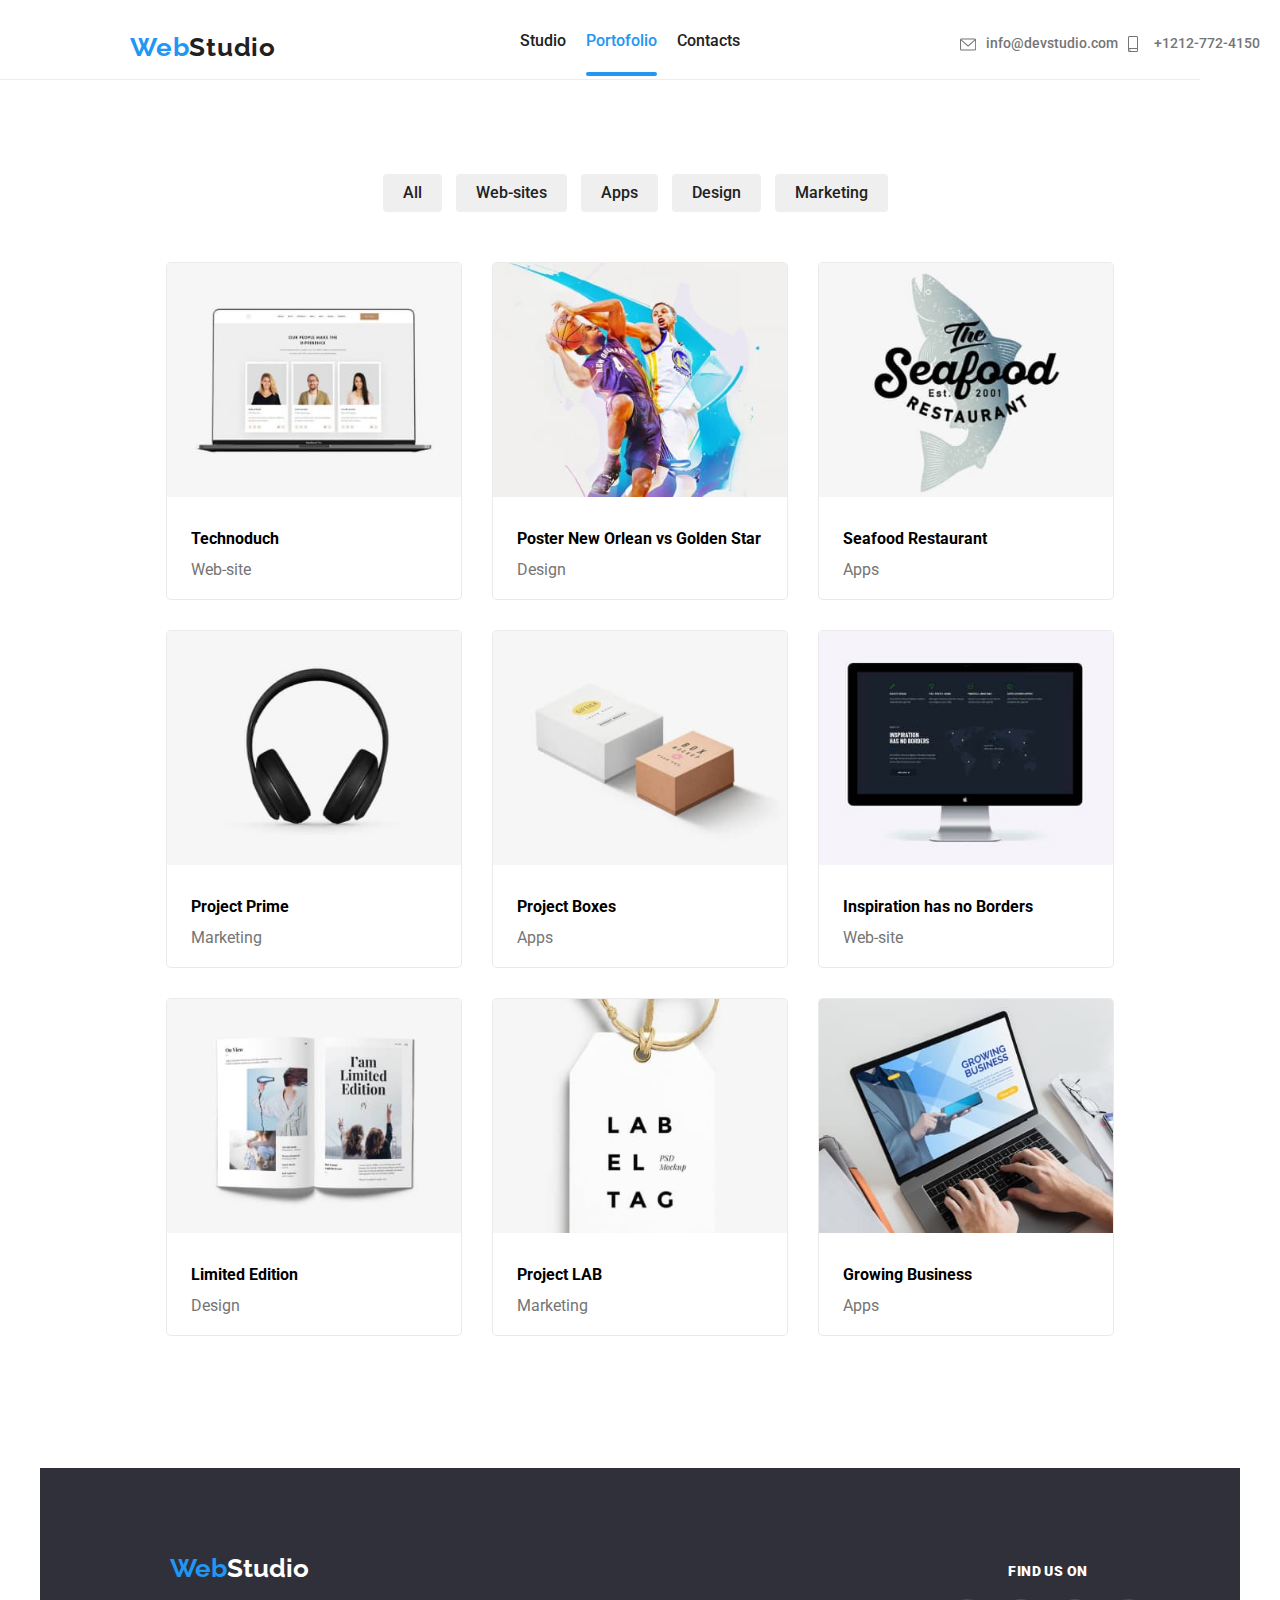
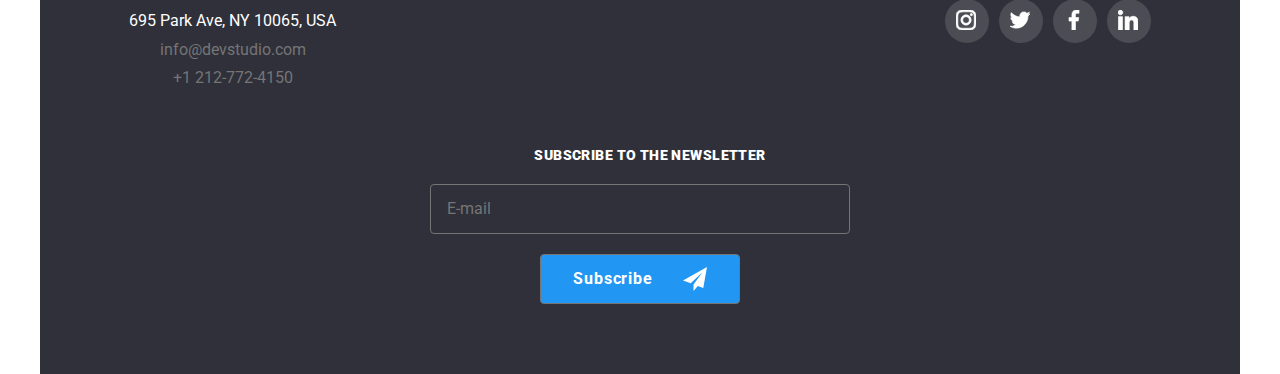
<file: portofolio.html>
<!DOCTYPE html>
<html lang="en">
<head>
        <meta charset="UTF-8">
    <meta name="viewport" content="width=device-width, initial-scale=1.0">
    <title>Portofoliu</title>
    <link rel="stylesheet" href="https://cdnjs.cloudflare.com/ajax/libs/modern-normalize/2.0.0/modern-normalize.css" />
    <link rel="preconnect" href="https://fonts.googleapis.com">
    <link rel="preconnect" href="https://fonts.gstatic.com" crossorigin>
    <link href="https://fonts.googleapis.com/css2?family=Raleway:ital,wght@0,100..900;1,100..900&family=Roboto:ital,wght@0,100;0,300;0,400;0,500;0,700;0,900;1,100;1,300;1,400;1,500;1,700;1,900&display=swap" rel="stylesheet">
    <link rel="stylesheet" href="./css/style.css" />

</head>
<body class="body">
    <!--Header section-->
    <header class="header">
        <a href="#WebStudio" class="header__logo"><p><b><span class="header__logo__web">Web</span>Studio</b></p></a>
<nav>  
        <ul class="first_list_header">
            <li>
                <a href="index.html">Studio</a>
            </li>
            <li>
              <a href="portofolio.html"><span class="second__list active">Portofolio</span></a>
            </li>
            <li>
                <a href="#Contacts">Contacts</a>
            </li>
        </ul>
    </nav>
<div class="header_info">
    <a href="mailto:info@devstudio.com"><svg class="svg_header"><use href="./images/icons.svg/symbol-defs.svg#icon-envelope" width="16"/></svg>info@devstudio.com</a>
    <a href="tel:+1212-772-4150"><svg class="svg_header"><use href="./images/icons.svg/symbol-defs.svg#icon-smartphone" width="10"/></svg>+1212-772-4150</a>
</div>
</header>
      

         <!--Portiunea principala a paginii web-->
        <main>
            <section class="section">
              <div class="container" class="flex-box">
                <div class="selection">
                <button type="button">All</button>
                <button type="button">Web-sites</button>
                <button type="button">Apps</button>
                <button type="button">Design</button>
                <button type="button">Marketing</button>
                </div>

                <!--Container cu carduri despre proiectele 1-3 realizate-->
                <div class="cards">
    
                <!--Container 1-->
                <div class="container__portofolio">
                    <div class="container__portofolio__img"><img src="./images/technoduck.jpg" alt="Images with Sara Grant, Luke Jacobs, Claire Olson " width="294"/>
                    <div class="overlay"><p>Technoduck is a state-of-the-art coronavirus distribution platform. Companies use this platform for digital espionage and attacks on competitors' secure servers.</p></div>
                    </div>
                    <div>
                        <p class="cards__title"><b>Technoduch</b></p>
                        <p class="cards__subtitle">Web-site</p>
                    </div>
                </div>
    
                <!--Container 2-->
                <div class="container__portofolio">
                    <div class="container__portofolio__img"><img src="./images/poster-new-orlean-vs-golden-star.jpg" alt="Basketball poster New Orlean vs Golden Star" width="294"/>
                    <div class="overlay"><p>Technoduck is a state-of-the-art coronavirus distribution platform. Companies use this platform for digital espionage and attacks on competitors' secure servers.</p></div>
                    </div>
                    <div>
                        <p class="cards__title"><b>Poster New Orlean vs Golden Star</b></p>
                        <p class="cards__subtitle">Design</p>
                    </div>
                </div>
    
                <!--Container 3-->
                <div class="container__portofolio">
                    <div class="container__portofolio__img"><img src="./images/seafood-restaurant.jpg" alt="Seafood restaurant logo" width="294"/>
                    <div class="overlay"><p>Technoduck is a state-of-the-art coronavirus distribution platform. Companies use this platform for digital espionage and attacks on competitors' secure servers.</p></div>
                    </div>
                    <div>
                        <p class="cards__title"><b>Seafood Restaurant</b></p>
                        <p class="cards__subtitle">Apps</p>
                    </div>
                </div>
            <!--Container cu carduri despre proiectele 4-6 realizate-->
            <div class="cards">
    
                <!--Container 4-->
                <div class="container__portofolio">
                    <div class="container__portofolio__img"><img src="./images/project-prime.jpg" alt="Headphones image" width="294"/>
                    <div class="overlay"><p>Technoduck is a state-of-the-art coronavirus distribution platform. Companies use this platform for digital espionage and attacks on competitors' secure servers.</p></div>
                    </div>
                    <div>
                        <p class="cards__title"><b>Project Prime</b></p>
                        <p class="cards__subtitle">Marketing</p>
                    </div>
                </div>
    
                <!--Container 5-->
                <div class="container__portofolio">
                    <div class="container__portofolio__img"><img src="./images/project-boxes.jpg" alt="Project Boxes image" width="294"/>
                    <div class="overlay"><p>Technoduck is a state-of-the-art coronavirus distribution platform. Companies use this platform for digital espionage and attacks on competitors' secure servers.</p></div>
                    </div>
                    <div>
                        <p class="cards__title"><b>Project Boxes</b></p>
                        <p class="cards__subtitle">Apps</p>
                    </div>
                </div>
    
                <!--Container 6-->
                <div class="container__portofolio">
                    <div class="container__portofolio__img"><img src="./images/inspiration-has-no-borders.jpg" alt="Web-site with worldmap image" width="294"/>
                    <div class="overlay"><p>Technoduck is a state-of-the-art coronavirus distribution platform. Companies use this platform for digital espionage and attacks on competitors' secure servers.</p></div>
                    </div>
                    <div>
                        <p class="cards__title"><b>Inspiration has no Borders</b></p>
                        <p class="cards__subtitle">Web-site</p>
                    </div>
                </div>
            <!--Container cu carduri despre proiectele 7-9 realizate-->
            <div class="cards">
    
                <!--Container 7-->
                <div class="container__portofolio">
                    <div class="container__portofolio__img"><img src="./images/limited-edition.jpg" alt="Magazine I'am Limited Edition image" width="294"/>
                    <div class="overlay"><p>Technoduck is a state-of-the-art coronavirus distribution platform. Companies use this platform for digital espionage and attacks on competitors' secure servers.</p></div>
                    </div>
                    <div>
                        <p class="cards__title"><b>Limited Edition</b></p>
                        <p class="cards__subtitle">Design</p>
                    </div>
                </div>
    
                <!--Container 8-->
                <div class="container__portofolio">
                    <div class="container__portofolio__img"><img src="./images/project-lab.jpg" alt="Lab el tag image" width="294"/>
                    <div class="overlay"><p>Technoduck is a state-of-the-art coronavirus distribution platform. Companies use this platform for digital espionage and attacks on competitors' secure servers.</p></div>
                    </div>
                    <div>
                        <p class="cards__title"><b>Project LAB</b></p>
                        <p class="cards__subtitle">Marketing</p>
                    </div>
                </div>
    
                <!--Container 9-->
                <div class="container__portofolio">
                    <div class="container__portofolio__img"><img src="./images/growing-business.jpg" alt="Laptop with Growing Business window open image" width="294"/>
                    <div class="overlay"><p>Technoduck is a state-of-the-art coronavirus distribution platform. Companies use this platform for digital espionage and attacks on competitors' secure servers.</p></div>
                    </div>
                    <div>
                        <p class="cards__title"><b>Growing Business</b></p>
                        <p class="cards__subtitle">Apps</p>
                    </div>
                </div>
            </div>
        </div>
        </section>
        </main>

    
                <!--Footer section-->
                <footer class="footer" class="section">
                    <div>
                    <div class="footer__container"><a id="footer__logo" href="#"><p><b><span class="footer__logo__web">Web</span>Studio</b></p></a></div>
                    <div id="Contacts">
                        <address class="footer__address">
                            <a class="footer__address__map" href="https://www.mapquest.com/us/ny/new-york/10065-5024/695-park-ave-40.76874,-73.96518">695 Park Ave, NY 10065, USA</a><br>
                            <a href="mailto:info@devstudio.com">info@devstudio.com</a><br>
                            <a href="tel:+12127724150">+1 212-772-4150</a>
                        </address>
                    </div>
                </div>
                <div class="footer__social">
                    <h3 class="footer__social__title"><b>FIND US ON</b></h3>
                    <ul class="footer__social__list">
                        <li class="footer__social__item"><a href=""><svg class="footer__social__icon"><use href="./images/icons.svg/symbol-defs.svg#icon-instagram" width="20" height="20"/></svg></a></li>
                        <li class="footer__social__item"><a href=""><svg class="footer__social__icon"><use href="./images/icons.svg/symbol-defs.svg#icon-twitter" width="20" height="20"/></svg></a></li>
                        <li class="footer__social__item"><a href=""><svg class="footer__social__icon"><use href="./images/icons.svg/symbol-defs.svg#icon-facebook" width="20" height="20"/></svg></a></li>
                        <li class="footer__social__item"><a href=""><svg class="footer__social__icon"><use href="./images/icons.svg/symbol-defs.svg#icon-linkedin" width="20" height="20"/></svg></a></li>
                </div>
                <div>
                    <h3 class="footer-form__title"><b>Subscribe to the newsletter</b></h3>
                    <form class="footer-form">
                        <label class="footer-form__label"><input type="email" name="useremail" placeholder="E-mail" class="footer-form__input"/></label>
                        <button type="submit" class="footer-form__btn"><b>Subscribe</b>
                            <svg class="footer-form__svg"><use href="./images/icons.svg/symbol-defs.svg#icon-icon-send" width="24" height="24"/></svg>
                        </button>
                    </form>
                </div>
                </footer>
</body>
</html>
</file>
<file: css/style.css>
:root {
    --darkgray: #2F303A;
    --blue: #2196F3;
    --black: #212121;
    --semi-white: #EEEEEE;
    --modal-border: rgba(33, 33, 33, 0.2);
    --modal-color: rgba(117, 117, 117, 1);
    --gray: #757575;
    --modal-form-btn: rgba(0, 0, 0, 0.15);
    --icons-color: #AFB1B8;
    --shadow: #00000024;
    --light-shadow: #ada9a93d;
    --lightgray: #F5F4FA;
    --white: #ffffff;
    --border-color: #ECECEC;
    --primary-font: 'Roboto', sans-serif;
    --secondary-font: 'Raleway', sans-serif;
}
* {
    margin: 0;
    padding: 0;
}

html {
    box-sizing: border-box;
  }

img {
    display: block;
    max-width: 100%;
    height: auto;
}

/*Body section styling- first page */
.body {
    font-family: var(--primary-font);
    background-color: var(--white);
}

/* Header section style */
.header {
    display: flex;
    border-bottom: 1px solid var(--border-color);
    flex-wrap: nowrap;
    width: 100%;
    max-width: 1200px;
    border-top: none;
    border-left: none;
    border-right: none;
    justify-content: space-around;
    padding-top: 32px;
    padding-bottom: 32px;
    height: 80px;
}

.first_list_header .active::after {
    content: "";
    height: 4px;
    width: 100%;
    border-radius: 20px;
    position: absolute;
    background-color: var(--blue);
    top: 40px;
    left: 0;
    transition-duration: 250ms;
    transition-timing-function: cubic-bezier(0.4, 0, 0.2, 1);
    transition-property: width;
}

.header__logo {
    font-size: 26px;
    font-family: var(--secondary-font);
    line-height: 31px;
    letter-spacing: 0.03em;
    position: absolute;
    left: 0;
    transition-property: color;
    transition-duration: 250ms;
    transition-timing-function: cubic-bezier(0.4, 0, 0.2, 1);
}

.first_list_header {
    display: inline-block;
    list-style: none;
    gap: 20px;
    margin-left: 60px;
    font-weight: 500;
}

.first_list_header li{
    position: relative;
}

.header_info {
    list-style: none;
    font-size: 14px;
    display: none;
    gap: 40px;
    font-weight: 500;
}

.header_info a{
    color: var(--gray);
}

.svg_header {
    vertical-align: middle;
    width: 16px;
    height: 16px;
    margin-right: 10px;
}

.studio {
    color: var(--blue);
 }

.header__logo__web {
    color: var(--blue);
    padding-left: 30px;
}

.first_list_header {
display: flex;
}

.header_info a:hover {
    fill: var(--blue);
    stroke: var(--blue);
}

.header_info a:focus {
    fill: var(--blue);
    stroke: var(--blue);
}

.first_list_header li::after,
.first_list_header li:after {
    content: '';
    height: 4px;
    width: 0;
    border-radius: 20px;
    position: absolute;
    top: 40px;
    left: 0;
    background-color: var(--blue);
    transition-duration: 0.5s;
    transition-property: width;
}

.first_list_header li:hover::after,
.first_list_header li:hover:after {
    width: 100%;
}


button {
    transition-property: color, background-color, transform;
    transition-duration: 250ms, 250ms, 250ms;
}

button:hover{
    color: var(--white);
    background-color: var(--blue);
    transform: scale(1.1);
}


a {
    color: var(--black);
    text-decoration: none;
    transition-property: color;
    transition-duration: 250ms;
    transition-timing-function: cubic-bezier(0.4, 0, 0.2, 1);
}

a:hover{
    color: var(--blue);
}

a:focus{
    color: var(--blue);
}

/* Portiunea principala a paginii */
.title {
    font-size: 22px;
    text-align: center;
    background-image: linear-gradient(#00000020, #2f303a40),
    url(../images/header-background@1x.jpg);
    background-repeat: no-repeat;
    background-size: cover;
    line-height: 42px;
    letter-spacing: 0.06em;
    color: var(--white);
    text-shadow: 2px 2px 2px var(--black);
    padding-top: 182px;
    padding-bottom: 280px;
    margin-top: -94px;
}

.button {
    font-size: 16px;
    background-color: var(--blue);
    color: var(--white);
    line-height: 30px;
    border-radius: 4px;
    border: none;
    box-shadow: 5px 5px 32px -4px var(--black);
    letter-spacing: 0.06em;
    margin-top: 30px;
    cursor: pointer;
    width: 200px;
    height: 50px;
  }

  /* Hero-section */
.hero__section {
    display: flex;
    flex-wrap: wrap;
    margin-left: 15px;
    margin-right: 15px;
    margin-bottom: 30px;
}

.hero__section__svg {
    width: 70px;
    height: 70px;
}

.hero__section__background {
    text-align: center;
    background-color: var(--lightgray);
    width: 100%;
    max-width: 415px;
    height: 120px;
    margin-bottom: 30px;
    padding-top: 25px;
}
  
.hero__section__title {
    font-size: 14px;
    font-weight: 400;
    font-family: Roboto;
    line-height: 24px;
    letter-spacing: 0.03em;
    text-align: center;
 } 

 .hero__section__container {
    width: 100%;
    max-width: 428px;
    margin-bottom: 30px;
 }

 .hero__section__text {
    font-size: 14px;
    font-weight: 400;
    line-height: 24px;
    padding-top: 10px;
    margin-bottom: 30px;
    color: var(--gray);
    text-align: justify;
}


/* What we do section */
.what-we-do-section {
    display: none;
}

.what__we__do__images {
    display: flex;
    gap: 30px;
    justify-content: center;
    margin-top: 50px;
}
.what__we__do__title {
    font-size: 36px;
    text-align: center;
    text-shadow: 2px 2px 2px var(--shadow);
    margin-top: -94px;
}

.what__we__do__card{
    position: relative;
}
.what__we__do__card::after{
    content: '';
    display: block;
    position: absolute;
    bottom: 0;
    left: 0;
    width: 100%;
    height: 70px;
    background-color: var(--darkgray);
    opacity: 0.8;
}

.what__we__do__subtitle {
    position: absolute;
    bottom: 27px;
    color: var(--white);
    text-transform: uppercase;
    z-index: 3;
    font-size: 14px;
    left: 110px;
}

/* Our team section */

.our__team {
    background-color: var(--lightgray);
    margin-bottom: -94px;
    margin-top: -94px;
}

.our__team__members {
    display: flex;
    flex-wrap: wrap;
    gap: 30px;
    justify-content: center;
    padding-bottom: 60px;
}

.team__social__list {
    list-style: none;
    display: flex;
    gap: 10px;
    flex-wrap: wrap;
    justify-content: center;
    padding-bottom: 30px;
}

.team__social__item:hover .team__social__icon {
    fill: var(--white);
}

.team__social__item:hover{
    background-color: var(--blue);
}


.team__social__item:focus {
    background-color: var(--blue);
}

.team__social__item:focus .team__social__icon {
    fill: var(--white);
}

.team__social__icon {
    fill: var(--icons-color);
    padding: 11px 11px;
    height: 44px;
    width: 44px;
}

.team__social__item {
    width:44px;
    height: 44px;
    background-color: var(--white);
    border-radius: 100px;
    transition-property: background-color;
    transition-duration: 250ms;
    transition-timing-function: cubic-bezier(0.4, 0, 0.2, 1);
}

.our__team__title {
    font-size: 28px;
    line-height: auto;
    letter-spacing: 0.03em;
    text-align: center;
    text-shadow: 2px 2px 2px var(--shadow);
    padding-bottom: 30px;
    padding-top: 60px;
}

.containers {
    border-radius: 5px;
    background-color: var(--white);
    box-shadow: 1px 2px 1px var(--shadow);
    margin-left: 15px;
    margin-right: 15px;
}

.container__title {
    font-size: 16px;
    text-align: center;
    font-weight: 500;
    letter-spacing: 0.03em;
    line-height: auto;
    color: var(--black);
    margin-top: 30px;
    margin-bottom: 10px;
    }
    
.container__subtitle {
    font-size: 16px;
    font-weight: 400;
    text-align: center;
    line-height: 18.75px;
    color: var(--gray);
    margin-bottom: 30px;
    }

    /* Our regular customers section */
.regular__customers {
    font-size: 36px;
    text-align: center;
    padding-top: 94px;
}

.regular__customers__item {
   border: 1px solid var(--gray);
   border-radius: 4px;
   display: flex;
   padding: 15px 80px;
   width: 210px;
   height: 92px;
}

.regular__customers__list  {
    display: flex;
    flex-wrap: wrap;
    gap: 25px;
    list-style: none;
    justify-content: center;
    margin-top: 50px;
    margin-bottom: 94px;
}

.regular__customers__section li:hover,
.regular__customers__section li:focus   {
    border: 3px solid var(--blue);
}

.regular__customers__item:hover .icon__regular__customers,
.regular__customers__item:focus .icon__regular__customers {
    fill: var(--blue);
}

.regular__customers__section li,
.regular__customers__item .icon__regular__customers {
    transition-property: border, fill;
    transition-duration: 250ms, 250ms;
    transition-timing-function: cubic-bezier(0.4, 0, 0.2, 1);
}

.icon__regular__customers {
    height: 44px;
    fill: var(--icons-color);
    transition-property: fill;
    transition-duration: 250ms;
    transition-timing-function: cubic-bezier(0.4, 0, 0.2, 1);
}

.regular__customers__section li{
    transition-property: border;
    transition-duration: 250ms;
    transition-timing-function: cubic-bezier(0.4, 0, 0.2, 1);
}

    /* Footer section */
.footer {
    background-color: var(--darkgray);
    text-align: center;
    margin-top: -94px;
    padding-top: 50px;
    gap: 70px;
    margin-left: auto;
    margin-right: auto;
    max-width: 1200px;
}
.footer__container {
    padding-bottom: 28px;
    display: flex;
    flex-direction: column;
}

#footer__logo {
    font-family:var(--secondary-font);
    font-size: 26px;
    color: var(--white);
    transition-property: color;
    transition-duration: 250ms;
    transition-timing-function: cubic-bezier(0.4, 0, 0.2, 1);
}

#footer__logo:hover {
    color: var(--blue);
}
    
.footer__logo__web {
    font-family: inherit;
    color: var(--blue);
    line-height: normal;
}

.footer__address a {
    display: inline-block;
    padding-bottom: 10px;
    color: var(--gray);
    font-style: normal;
    transition-property: color;
    transition-duration: 250ms;
    transition-timing-function: cubic-bezier(0.4, 0, 0.2, 1);
}

.footer__address a:hover {
    color: var(--blue);
}

.footer__address a:focus {
    color: var(--blue);
}

.footer__social__title {
    color: var(--white);
    font-size: 14px;
    padding-bottom: 20px;
    letter-spacing: 0.03em;
}

.footer__social__list {
    list-style: none;
    display: flex;
    flex-wrap: wrap;
    gap: 10px;
    margin: 0 auto;
    margin-bottom: 60px;
}

.footer__social__list>.footer__social__item {
    background-color: var(--light-shadow);
    border-radius: 100px;
    transition-property: background-color;
    transition-duration: 250ms;
    transition-timing-function: cubic-bezier(0.4, 0, 0.2, 1);
}

.footer__social__icon {
    padding: 11px 11px;
    fill: var(--white);
    stroke: var(--white);
    height: 44px;
    width: 44px;
}

.footer__social__list>.footer__social__item:hover {
    background-color: var(--blue);
}

.footer__social {
    display: flex;
    flex-wrap: wrap;
    margin-top: 60px;
    flex-direction: column;
}

.footer__social__item {
    width:44px;
    height: 44px;
}

.footer-form__title {
    text-transform: uppercase;
    font-size: 14px;
    letter-spacing: 0.03em;
    color: var(--white);
    padding-left: 20px;
    margin-bottom: 20px;
    line-height: auto;
}


.footer-form__input {
    display: flex;
    width: 100%;
    max-width: 420px;
    margin-left: 15px;
    align-content: center;
    width: 420px;
    height: 50px;
    cursor: pointer;
    margin: 0 auto;
    outline: none;
    padding: 15px;
    background-color: var(--darkgray);
    border: 1px solid var(--gray);
    border-radius: 4px;
    padding-left: 16px;
    color: var(--white);
}

.footer-form__svg {
    width: 24px;
    height: 24px;
    margin-left: 25px;
    vertical-align: middle;
    fill: var(--white);
    transition-property: fill;
    transition-duration: 250ms;
    transition-timing-function: cubic-bezier(0.4, 0, 0.2, 1);
}

.footer-form__btn:hover svg,
.footer-form__btn:focus svg {
    fill: var(--blue);
}

.footer-form__input:hover {
    border: 1px solid var(--blue);
}

.footer-form__btn {
    font-family: inherit;
    max-width: 200px;
    width: 100%;
    height: 50px;
    text-align: center;
    background-color: var(--blue);
    font-size: 16px;
    letter-spacing: 0.06em;
    color: var(--white);
    line-height: 30px;
    cursor: pointer;
    border: 1px solid var(--gray);
    border-radius: 4px;
    margin-top: 20px;
    margin-bottom: 70px;
    transition-property: color, background-color, transform;
    transition-duration: 250ms, 250ms, 250ms;
    transition-timing-function: cubic-bezier(0.4, 0, 0.2, 1);
}

.footer-form__btn:focus,
.footer-form__btn:hover {
    background-color: var(--white);
    color: var(--blue);
    transform: scale(1.1);
}

/* Second page styling */
.second__list {
    color: var(--blue);
}

.line {
    border-bottom: 4px solid red;
    position: absolute;
    top: 20px;
}

/* Portiunea principala a paginii */
.selection {
    text-align: center;
    border: var(--blue);
}


.selection>button {
    font-weight: 500;
    font-size: 16px;
    color: var(--black);
    border: none;
    padding: 10px 20px;
    margin-right: 10px;
    margin-bottom: 50px;
    border-radius: 4px;
    font-family: inherit;
    cursor: pointer;
    transition-property: background-color, color, box-shadow;
    transition-duration: 250ms;
    transition-timing-function: cubic-bezier(0.4, 0, 0.2, 1);
}

.selection>button:hover {
    background-color: var(--blue);
    color: var(--white);
    box-shadow: 2px 2px 2px var(--gray);
  }

.selection>button:focus {
    background-color: var(--blue);
    color: var(--white);
    border: none;
    box-shadow: 2px 2px 2px var(--gray);
    cursor: pointer;
  }

  /*Container cu carduri despre proiectele realizate*/

.cards {
    display: flex;
    justify-content: center;
    gap: 30px;
    padding-bottom: 44px;
    flex-wrap: wrap;
}

.container__portofolio {
    display: flex;
    flex-direction: column;
    gap: 4px;
    border: 0.2px solid var(--light-shadow);
    border-radius: 5px;
    background-color: var(--white); 
    position: relative;
    overflow: hidden;
    transition-property: -webkit-box-shadow;
    transition-duration: 250ms;
    transition-timing-function: cubic-bezier(0.4, 0, 0.2, 1);
}

.overlay {
    position: absolute;
    opacity: 0;
    left: 0;
    top: 0;
    width: 100%;
    padding: 63px 24px 91px 24px;
    transition-property: transform;
    transform: translateY(100%);
    transition-duration: 250ms;
    background-color: var(--blue);
    color: var(--white);
    font-size: 16px;
}

.container__portofolio__img {
    position: relative;
    overflow: hidden;
}

.container__portofolio:hover .overlay{
    transform: translateY(0);
    opacity: 0.9;
    width: 100%;
}

.container__portofolio:hover{
    box-shadow: 5px 6px 10px -6px rgba(115,115,115,1);
}

.cards__title {
    font-size: 16px;
    padding-bottom: 4px;
    padding-top: 20px;
    padding-left: 24px;
    line-height: 36px;
}

.cards__subtitle {
    font-size: 16px;
    color: var(--gray);
    padding-bottom: 20px;
    padding-left: 24px;
}

.container {
    max-width: 1200px;
    width: 100%;
    margin: 0 auto;
  }

.section {
    padding-top: 94px;
    padding-bottom: 94px;
  }

  a[href*="https://www.mapquest.com/us/ny/new-york/10065-5024/695-park-ave-40.76874,-73.96518"] {
    color: var(--white);
  }

  /*Style pentru modal*/
  .is-hidden {
    visibility: hidden;
    opacity: 0;
    pointer-events: none;
  }

  [data-modal] {
    height: 100%;
    width: 100%;
    position: fixed;
    top: 0;
    left: 0;
    background-color: rgba(0, 0, 0, 0.5);
    z-index: 5;
}

.is-hidden [data-modal-content] {
    transform: translate(-50%,-50%) scale(0.5);
}

  [data-modal-content] {
    width: 400px;
    height: 609px;
    background-color: var(--white);
    position: absolute;
    top: 50%;
    left: 50%;
    transform: translate(-50%,-50%) scale(1);
    padding: 40px 40px;
    transition-duration: 1s;
    box-shadow: var(--light-shadow);
    border-radius: 4px;
  }

  [data-modal-close] {
    position: absolute;
    font-size: 18px;
    top: 14px;
    right: 14px;
    padding: 3px 8px;
    border: 0.2px solid var(--lightgray);
    border-radius: 100%;
  }

.modal-title {
    font-weight: 700;
    font-size: 20px;
    text-align: center;
    line-height: 22.44px;
    letter-spacing: 0.03em;
}

.modal-form {
    padding: 12px 0px;
    display: flex;
    flex-direction: column;
    gap: 12px;
}

.modal-form__position {
    display: flex;
    flex-direction: column;
    font-weight: 400;
    font-size: 12px;
    line-height: 14px;
    letter-spacing: 0.01em;
    color: var(--modal-color);
    position: relative;
}

.modal-form__position svg {
    position: absolute;
    width: 18px;
    height: 18px;
    top: 26px;
    left: 7px;
}

.modal-form__input[type="checkbox"] {
    display: none;
}

.modal-form__input[type="checkbox"]:checked + .replace-checkbox {
    background-color: var(--blue);
    border-color: var(--blue);
}

.modal-checkbox__position svg {
    position: absolute;
    height: 12px;
    width: 12px;
    top: -2px;
    left: -2px;
    display: none;
    fill: var(--white);
}

.modal-form__input[type="checkbox"]:checked + .modal-checkbox__position svg{
    display: block;
}

.modal-checkbox__position {
    position: relative;
    width: 10px;
    height: 10px;
    border: 1.5px solid var(--black);
    border-radius: 2px;
}

.modal-form__position input:focus + svg,
.modal-form__position input:hover + svg {        
    fill: var(--blue);
}

.modal-form__position input {
    padding-left: 30px;
    transition-property: fill;
    transition-duration: 250ms;
    transition-timing-function: cubic-bezier(0.4, 0, 0.2, 1);
}

.modal-form__input {
    outline: none;
    margin-top: 4px;
    border-radius: 4px;
    max-width: 100%;
    width: 400px;
    height: 35px;
    cursor: pointer;   
    border: 1px solid var(--modal-border);
    padding-left: 12px;
    transition-property: border-color;
    transition-duration: 250ms;
    transition-timing-function: cubic-bezier(0.4, 0, 0.2, 1);
}

.modal-form__comments {
    outline: none;
    margin-top: 4px;
    border-radius: 4px;
    height: 120px;
    cursor: pointer;   
    border: 1px solid var(--modal-border);
    padding-left: 12px;
    padding-top: 5px;
    transition-property: border-color;
    transition-duration: 250ms;
    transition-timing-function: cubic-bezier(0.4, 0, 0.2, 1);
}

.modal-form__input:hover,
.modal-form__comments:hover,
.modal-form__input:focus,
.modal-form__comments:focus {
    border-color: var(--blue);
}

.modal-form__checked {
    flex-direction: row;
    align-items: center;
    font-size: 10px;
    font-weight: 400;
    line-height: 24px;
    letter-spacing: 0.03em;
    text-align: left;
    gap: 10px;
    justify-content: center;
}

.conditions {
    color: var(--blue);
    text-decoration: underline;
    margin-left: -5px;
    font-size: 10px;
}

.modal-form__btn {
    width: 200px;
    height: 50px;
    background-color: var(--blue);
    box-shadow: 0px 4px 4px 0px var(--modal-form-btn);
    border: none;
    outline: none;
    cursor: pointer;
    color: var(--white);
    font-size: 16px;
    font-weight: 700;
    line-height: 30px;
    letter-spacing: 0.06em;
    text-align: center;
    border-radius: 4px;
    margin: 0 auto;
}

.js-menu-container {
    display: none;
    width: 100%;
    height: 796px;
    background-color: var(--white);
    position: absolute;
    padding: 40px 40px;
    z-index: 1;
    margin-top: -40px;
}

.js-list li:nth-child(3) {
    margin-bottom: 300px;
}

.js-mail {
    color: var(--gray);
}

.js-button {
    position: absolute;
    right: 15px;
    top: 0px;
    border: none;
    background-color: var(--white);
}

.js__social__list {
    display: flex;
    flex-direction: row;
    justify-content: space-evenly;
    list-style: none;
    margin-top: 64px;
    padding-left: 10px;
}

.js__social__list a {
    font-size: 13px;
    font-weight: 500;
    color: var(--blue);
    border-right: 1px solid var(--icons-color);
    height: 500px;
    padding-left: 10px;
    padding-right: 10px;
}

.js-list {
    font-size: 18px;
    letter-spacing: 0.02em;
    line-height: auto;
    font-weight: 700;
    list-style: none;
}

.js-list li {
    margin-bottom: 22px;
    padding-left: 20px;
    margin-top: 10px;
}

.js-list li:hover {
    color: var(--blue);
}

.js-list a:hover {
    text-decoration-line: underline var(--blue);
}

.js-button:hover {
    fill: var(--blue);
}

.js-header-svg {
    margin-top: 40px;
    width: 24px;
    height: 16px;
    fill: var(--black);
}

.js-button:hover {
    fill: var(--blue);
    background-color: var(--white);
}

.is-open {
    display: block;
}


.js-close-menu {
    border: none;
    background-color: var(--white);
    top: 25px;
    right: 25px;
    position: absolute;
}

@media (min-resolution: 192dpi) {
    .title {
        background-image: url(../images/header-background@2x.jpg);
    }
}

@media screen and (max-width: 429px) {
    .js-open-menu {
        display: block;
    }

    .first_list_header {
        display: none;
    }
}

@media screen and (min-width:429px) and (max-width:768px) {
    .hero__section__container {
        margin: 0 auto;
    }
}

@media screen and (min-width:768px) {
    .js-open-menu {
        display: none;
}
     .header_info {
        display: flex;
        flex-direction: column;
        position: absolute;
        top: 20px;
        right: 20px;
        gap: 10px;
     }

     .hero__section__container {
        width: 354px;
        max-width: 100%;
        margin: 0 auto;
     }

      .footer__container {
       flex-direction: row;
       padding-left: 130px;
       padding-top: 35px;
}

       #Contacts {
       display: flex;
       flex-wrap: wrap;
       flex-direction: row;
       padding-left: 89px;
}

     .footer {
        flex-direction: row;
        align-content: space-between;
        flex-wrap: wrap;
        position: relative;
     }

     .footer__social {
        position: absolute;
        top: 35px;
        right: 89px;
     }

     .footer-form__title {
        padding-top: 50px;
        margin: 0 auto;
        margin-bottom: 20px;
     }

    .footer-form__input {
        max-width: 450px;
    }
    
    .modal-form__checked {
        font-size: 10px;
    }
}

@media screen and (min-width:1158px) {
    .header_info {
        display: flex;
        flex-direction: row;
        position: absolute;
        top: 35px;
        right: 20px;
        gap: 10px;
     }

     .header__logo {
        padding-left: 100px;
     }
    
     .hero__section__container {
        max-width: 250px;
        width: 100%;
     }

     .what-we-do-section {
        display: flex;
     }

     .containers {
        width: 270px;
        margin: 0 auto;
     }

     .our__team__members {
        flex-wrap: nowrap;
        margin-left: 90px;
        margin-right: 90px;
     }

     .regular__customers__list li {
        flex-wrap: nowrap;
        width: 170px;
        align-content: center;
     }

     .regular__customers__item {
        padding: 15px 55px;
     }
}
</file>
